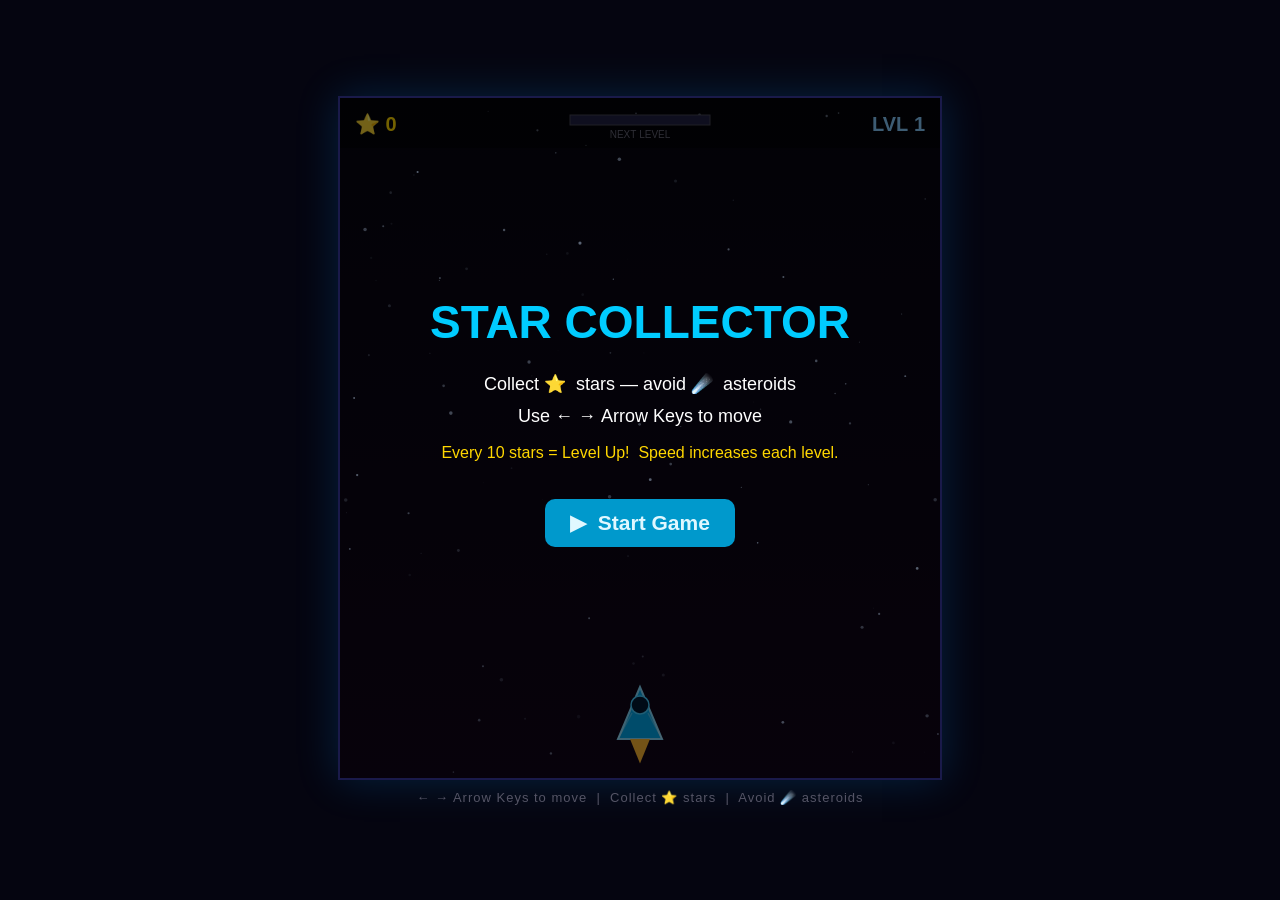
<file: star-collector.html>
<!DOCTYPE html>
<html lang="en">
<head>
  <meta charset="UTF-8" />
  <meta name="viewport" content="width=device-width, initial-scale=1.0" />
  <title>Star Collector</title>
  <style>
    body {
      margin: 0;
      background: #050510;
      display: flex;
      flex-direction: column;
      align-items: center;
      justify-content: center;
      min-height: 100vh;
      font-family: Arial, sans-serif;
      color: white;
    }
    canvas {
      display: block;
      border: 2px solid #1a1a4a;
      box-shadow: 0 0 40px rgba(0, 150, 255, 0.2);
    }
    #controls {
      margin-top: 10px;
      font-size: 13px;
      color: #556;
      letter-spacing: 1px;
    }
  </style>
</head>
<body>
  <canvas id="gameCanvas" width="600" height="680"></canvas>
  <div id="controls">← → Arrow Keys to move &nbsp;|&nbsp; Collect ⭐ stars &nbsp;|&nbsp; Avoid ☄️ asteroids</div>

  <script>

    // ── SETUP 
    const canvas = document.getElementById("gameCanvas");
    const ctx    = canvas.getContext("2d");


    // ── GAME STATE 
    let score       = 0;
    let level       = 1;
    let gameOver    = false;
    let gameStarted = false;


    // ── PLAYER 
    const player = {
      x:      canvas.width / 2,
      y:      canvas.height - 65,
      width:  44,
      height: 52,
      vx:     0,
      speed:  5,
      tilt:   0
    };


    // ── ARRAYS 
    let stars     = [];
    let asteroids = [];
    let particles = [];


    // ── DIFFICULTY 
    let fallSpeed         = 3;
    let starSpawnRate     = 90;
    let asteroidSpawnRate = 60;
    let starTimer         = 0;
    let asteroidTimer     = 0;


    // ── BACKGROUND STARS 
    const bgStars = [];
    for (let i = 0; i < 100; i++) {
      bgStars.push({
        x:          Math.random() * canvas.width,
        y:          Math.random() * canvas.height,
        radius:     Math.random() * 1.5 + 0.3,
        brightness: Math.random()
      });
    }


    // ── SPAWN FUNCTIONS 
    function spawnStar() {
      stars.push({
        x:        Math.random() * (canvas.width - 40) + 20,
        y:        -20,
        radius:   13,
        speed:    fallSpeed,
        rotation: 0,
        points:   level
      });
    }

    function spawnAsteroid() {
      let size = 18 + Math.random() * 22;
      asteroids.push({
        x:             Math.random() * (canvas.width - size * 2) + size,
        y:             -size,
        radius:        size,
        speed:         fallSpeed * (0.8 + Math.random() * 0.5),
        rotation:      0,
        rotationSpeed: (Math.random() - 0.5) * 0.08,
        sides:         Math.floor(Math.random() * 3) + 5
      });
    }

    function spawnExplosion(x, y) {
      for (let i = 0; i < 24; i++) {
        let angle = (Math.PI * 2 / 24) * i + Math.random() * 0.3;
        particles.push({
          x:      x,
          y:      y,
          vx:     Math.cos(angle) * (2 + Math.random() * 4),
          vy:     Math.sin(angle) * (2 + Math.random() * 4),
          life:   1.0,
          radius: 3 + Math.random() * 3,
          hue:    Math.random() * 60 + 10
        });
      }
    }


    // ── COLLISION DETECTION 
    function circleCollision(a, ra, b, rb) {
      let dx   = a.x - b.x;
      let dy   = a.y - b.y;
      let dist = Math.sqrt(dx * dx + dy * dy);
      return dist < (ra + rb) * 0.8;
    }


    // ── DRAW: BACKGROUND 
    function drawBackground() {
      let grad = ctx.createLinearGradient(0, 0, 0, canvas.height);
      grad.addColorStop(0, "#05050f");
      grad.addColorStop(1, "#100518");
      ctx.fillStyle = grad;
      ctx.fillRect(0, 0, canvas.width, canvas.height);

      for (let s of bgStars) {
        s.brightness += (Math.random() - 0.5) * 0.04;
        s.brightness = Math.max(0.1, Math.min(1.0, s.brightness));
        ctx.beginPath();
        ctx.arc(s.x, s.y, s.radius, 0, Math.PI * 2);
        ctx.fillStyle = `rgba(200,220,255,${s.brightness})`;
        ctx.fill();
      }
    }


    // ── DRAW: PLAYER 
    function drawPlayer() {
      ctx.save();
      ctx.translate(player.x, player.y);
      ctx.rotate(player.tilt);

      ctx.beginPath();
      ctx.moveTo(0, -player.height / 2);
      ctx.lineTo(-player.width / 2, player.height / 2);
      ctx.lineTo( player.width / 2, player.height / 2);
      ctx.closePath();
      ctx.fillStyle   = "#00aaee";
      ctx.fill();
      ctx.strokeStyle = "#88ddff";
      ctx.lineWidth   = 2;
      ctx.stroke();

      ctx.beginPath();
      ctx.moveTo(-player.width / 2, player.height / 2);
      ctx.lineTo(-8, 0);
      ctx.strokeStyle = "#ffffff44";
      ctx.lineWidth   = 1.5;
      ctx.stroke();

      ctx.beginPath();
      ctx.moveTo(player.width / 2, player.height / 2);
      ctx.lineTo(8, 0);
      ctx.stroke();

      ctx.beginPath();
      ctx.arc(0, -8, 9, 0, Math.PI * 2);
      ctx.fillStyle   = "#001833";
      ctx.fill();
      ctx.strokeStyle = "#44ccff";
      ctx.lineWidth   = 1.5;
      ctx.stroke();

      let flameH = 14 + Math.random() * 12;
      ctx.beginPath();
      ctx.moveTo(-10, player.height / 2);
      ctx.lineTo(0,   player.height / 2 + flameH);
      ctx.lineTo(10,  player.height / 2);
      ctx.fillStyle = `hsl(${25 + Math.random() * 20}, 100%, 60%)`;
      ctx.fill();

      ctx.restore();
    }


    // ── DRAW: STARS 
    function drawStar(star) {
      ctx.save();
      ctx.translate(star.x, star.y);
      ctx.rotate(star.rotation);

      let glow = ctx.createRadialGradient(0, 0, 2, 0, 0, star.radius * 1.8);
      glow.addColorStop(0, "rgba(255,220,0,0.4)");
      glow.addColorStop(1, "rgba(255,220,0,0)");
      ctx.beginPath();
      ctx.arc(0, 0, star.radius * 1.8, 0, Math.PI * 2);
      ctx.fillStyle = glow;
      ctx.fill();

      ctx.beginPath();
      for (let i = 0; i < 5; i++) {
        let outerAngle = (Math.PI * 2 / 5) * i - Math.PI / 2;
        let innerAngle = outerAngle + Math.PI / 5;
        if (i === 0) ctx.moveTo(Math.cos(outerAngle) * star.radius,
                                Math.sin(outerAngle) * star.radius);
        else         ctx.lineTo(Math.cos(outerAngle) * star.radius,
                                Math.sin(outerAngle) * star.radius);
        ctx.lineTo(Math.cos(innerAngle) * star.radius * 0.42,
                   Math.sin(innerAngle) * star.radius * 0.42);
      }
      ctx.closePath();
      ctx.fillStyle   = "#FFD700";
      ctx.fill();
      ctx.strokeStyle = "#FFA000";
      ctx.lineWidth   = 1.2;
      ctx.stroke();

      ctx.restore();
    }


    // ── DRAW: ASTEROIDS 
    function drawAsteroid(asteroid) {
      ctx.save();
      ctx.translate(asteroid.x, asteroid.y);
      ctx.rotate(asteroid.rotation);

      ctx.beginPath();
      for (let i = 0; i < asteroid.sides; i++) {
        let angle = (Math.PI * 2 / asteroid.sides) * i;
        let r  = asteroid.radius * (0.78 + Math.sin(i * 53) * 0.22);
        let px = Math.cos(angle) * r;
        let py = Math.sin(angle) * r;
        if (i === 0) ctx.moveTo(px, py);
        else         ctx.lineTo(px, py);
      }
      ctx.closePath();
      ctx.fillStyle   = "#7a3c10";
      ctx.fill();
      ctx.strokeStyle = "#c06020";
      ctx.lineWidth   = 2;
      ctx.stroke();

      ctx.strokeStyle = "#3a1a05";
      ctx.lineWidth   = 1;
      ctx.beginPath();
      ctx.moveTo(-asteroid.radius * 0.3, -asteroid.radius * 0.2);
      ctx.lineTo( asteroid.radius * 0.2,  asteroid.radius * 0.3);
      ctx.stroke();

      ctx.restore();
    }


    // ── DRAW: PARTICLES 
    function drawParticles() {
      for (let p of particles) {
        ctx.save();
        ctx.globalAlpha = p.life;
        ctx.beginPath();
        ctx.arc(p.x, p.y, p.radius, 0, Math.PI * 2);
        ctx.fillStyle = `hsl(${p.hue}, 100%, 60%)`;
        ctx.fill();
        ctx.restore();
      }
    }


    // ── DRAW: HUD 
    function drawHUD() {
      ctx.fillStyle = "rgba(0,0,0,0.5)";
      ctx.fillRect(0, 0, canvas.width, 50);

      ctx.fillStyle = "#FFD700";
      ctx.font      = "bold 20px Arial";
      ctx.textAlign = "left";
      ctx.fillText("⭐ " + score, 15, 33);

      ctx.fillStyle = "#88ccff";
      ctx.textAlign = "right";
      ctx.fillText("LVL " + level, canvas.width - 15, 33);

      let progress = (score % 10) / 10;
      ctx.fillStyle = "#222244";
      ctx.fillRect(canvas.width / 2 - 70, 17, 140, 10);
      let barGrad = ctx.createLinearGradient(canvas.width/2 - 70, 0, canvas.width/2 + 70, 0);
      barGrad.addColorStop(0, "#0099ff");
      barGrad.addColorStop(1, "#00ffcc");
      ctx.fillStyle = barGrad;
      ctx.fillRect(canvas.width / 2 - 70, 17, 140 * progress, 10);
      ctx.strokeStyle = "#445";
      ctx.lineWidth   = 1;
      ctx.strokeRect(canvas.width / 2 - 70, 17, 140, 10);

      ctx.fillStyle = "#667";
      ctx.font      = "10px Arial";
      ctx.textAlign = "center";
      ctx.fillText("NEXT LEVEL", canvas.width / 2, 40);
    }


    // ── UPDATE (GAME LOGIC) 
    function update() {
      player.x += player.vx;

      let targetTilt = (player.vx > 0) ? 0.22 : (player.vx < 0) ? -0.22 : 0;
      player.tilt += (targetTilt - player.tilt) * 0.12;

      let half = player.width / 2;
      if (player.x - half < 0)            player.x = half;
      if (player.x + half > canvas.width) player.x = canvas.width - half;

      starTimer++;
      if (starTimer >= starSpawnRate) { spawnStar(); starTimer = 0; }

      asteroidTimer++;
      if (asteroidTimer >= asteroidSpawnRate) { spawnAsteroid(); asteroidTimer = 0; }

      for (let i = stars.length - 1; i >= 0; i--) {
        let star = stars[i];
        star.y        += star.speed;
        star.rotation += 0.05;

        if (circleCollision(player, 20, star, star.radius)) {
          score += star.points;
          stars.splice(i, 1);
          let newLevel = Math.floor(score / 10) + 1;
          if (newLevel > level) {
            level             = newLevel;
            fallSpeed         = 3 + level * 0.9;
            starSpawnRate     = Math.max(35, 90 - level * 8);
            asteroidSpawnRate = Math.max(22, 60 - level * 5);
          }
          continue;
        }
        if (star.y > canvas.height + 20) stars.splice(i, 1);
      }

      for (let i = asteroids.length - 1; i >= 0; i--) {
        let asteroid = asteroids[i];
        asteroid.y        += asteroid.speed;
        asteroid.rotation += asteroid.rotationSpeed;

        if (circleCollision(player, 19, asteroid, asteroid.radius)) {
          spawnExplosion(player.x, player.y);
          gameOver = true;
        }
        if (asteroid.y > canvas.height + asteroid.radius) asteroids.splice(i, 1);
      }

      for (let i = particles.length - 1; i >= 0; i--) {
        let p = particles[i];
        p.x    += p.vx;
        p.y    += p.vy;
        p.vy   += 0.1;
        p.life -= 0.025;
        if (p.life <= 0) particles.splice(i, 1);
      }
    }


    // ── DRAW (RENDERING) 
    function draw() {
      drawBackground();
      drawParticles();
      if (!gameOver) drawPlayer();
      for (let star     of stars)     drawStar(star);
      for (let asteroid of asteroids) drawAsteroid(asteroid);
      drawHUD();

      if (gameOver) {
        ctx.fillStyle = "rgba(0,0,0,0.65)";
        ctx.fillRect(0, 0, canvas.width, canvas.height);
        ctx.textAlign = "center";
        ctx.fillStyle = "#ff4455";
        ctx.font      = "bold 54px Arial";
        ctx.fillText("GAME OVER", canvas.width / 2, canvas.height / 2 - 70);
        ctx.fillStyle = "white";
        ctx.font      = "24px Arial";
        ctx.fillText("Score: " + score + "   |   Level: " + level,
                     canvas.width / 2, canvas.height / 2 - 20);
        drawButton(canvas.width / 2, canvas.height / 2 + 55, "▶  Play Again");
      }

      if (!gameStarted && !gameOver) {
        ctx.fillStyle = "rgba(0,0,0,0.55)";
        ctx.fillRect(0, 0, canvas.width, canvas.height);
        ctx.textAlign = "center";
        ctx.fillStyle = "#00ccff";
        ctx.font      = "bold 46px Arial";
        ctx.fillText("STAR COLLECTOR", canvas.width / 2, canvas.height / 2 - 100);
        ctx.fillStyle = "white";
        ctx.font      = "18px Arial";
        ctx.fillText("Collect ⭐  stars — avoid ☄️  asteroids",
                     canvas.width / 2, canvas.height / 2 - 48);
        ctx.fillText("Use ← → Arrow Keys to move",
                     canvas.width / 2, canvas.height / 2 - 16);
        ctx.fillStyle = "#FFD700";
        ctx.font      = "16px Arial";
        ctx.fillText("Every 10 stars = Level Up!  Speed increases each level.",
                     canvas.width / 2, canvas.height / 2 + 20);
        drawButton(canvas.width / 2, canvas.height / 2 + 85, "▶  Start Game");
      }
    }

    function drawButton(cx, cy, label) {
      let bw = 190, bh = 48;
      ctx.fillStyle = "#0099cc";
      ctx.beginPath();
      ctx.roundRect(cx - bw/2, cy - bh/2, bw, bh, 10);
      ctx.fill();
      ctx.fillStyle = "#e0f8ff";
      ctx.font      = "bold 21px Arial";
      ctx.textAlign = "center";
      ctx.fillText(label, cx, cy + 7);
    }


    // ── GAME LOOP 
    function gameLoop() {
      if (gameStarted && !gameOver) update();
      draw();
      requestAnimationFrame(gameLoop);
    }


    // ── RESTART 
    function restartGame() {
      score             = 0;
      level             = 1;
      fallSpeed         = 3;
      starSpawnRate     = 90;
      asteroidSpawnRate = 60;
      starTimer         = 0;
      asteroidTimer     = 0;
      stars             = [];
      asteroids         = [];
      particles         = [];
      player.x          = canvas.width / 2;
      player.vx         = 0;
      player.tilt       = 0;
      gameOver          = false;
      gameStarted       = true;
    }


    // ── INPUT 
    document.addEventListener("keydown", function(e) {
      if (e.key === "ArrowRight") player.vx =  player.speed;
      if (e.key === "ArrowLeft")  player.vx = -player.speed;
      if (!gameStarted && !gameOver) gameStarted = true;
    });

    document.addEventListener("keyup", function(e) {
      if (e.key === "ArrowRight" || e.key === "ArrowLeft") player.vx = 0;
    });

    canvas.addEventListener("click", function(e) {
      let rect = canvas.getBoundingClientRect();
      let mx = (e.clientX - rect.left)  * (canvas.width  / rect.width);
      let my = (e.clientY - rect.top)   * (canvas.height / rect.height);
      let bw = 190, bh = 48;
      if (gameOver) {
        let cx = canvas.width / 2, cy = canvas.height / 2 + 55;
        if (mx > cx-bw/2 && mx < cx+bw/2 && my > cy-bh/2 && my < cy+bh/2) restartGame();
      }
      if (!gameStarted && !gameOver) {
        let cx = canvas.width / 2, cy = canvas.height / 2 + 85;
        if (mx > cx-bw/2 && mx < cx+bw/2 && my > cy-bh/2 && my < cy+bh/2) gameStarted = true;
      }
    });


    // ── START 
    gameLoop();

  </script>
</body>
</html>
</file>
